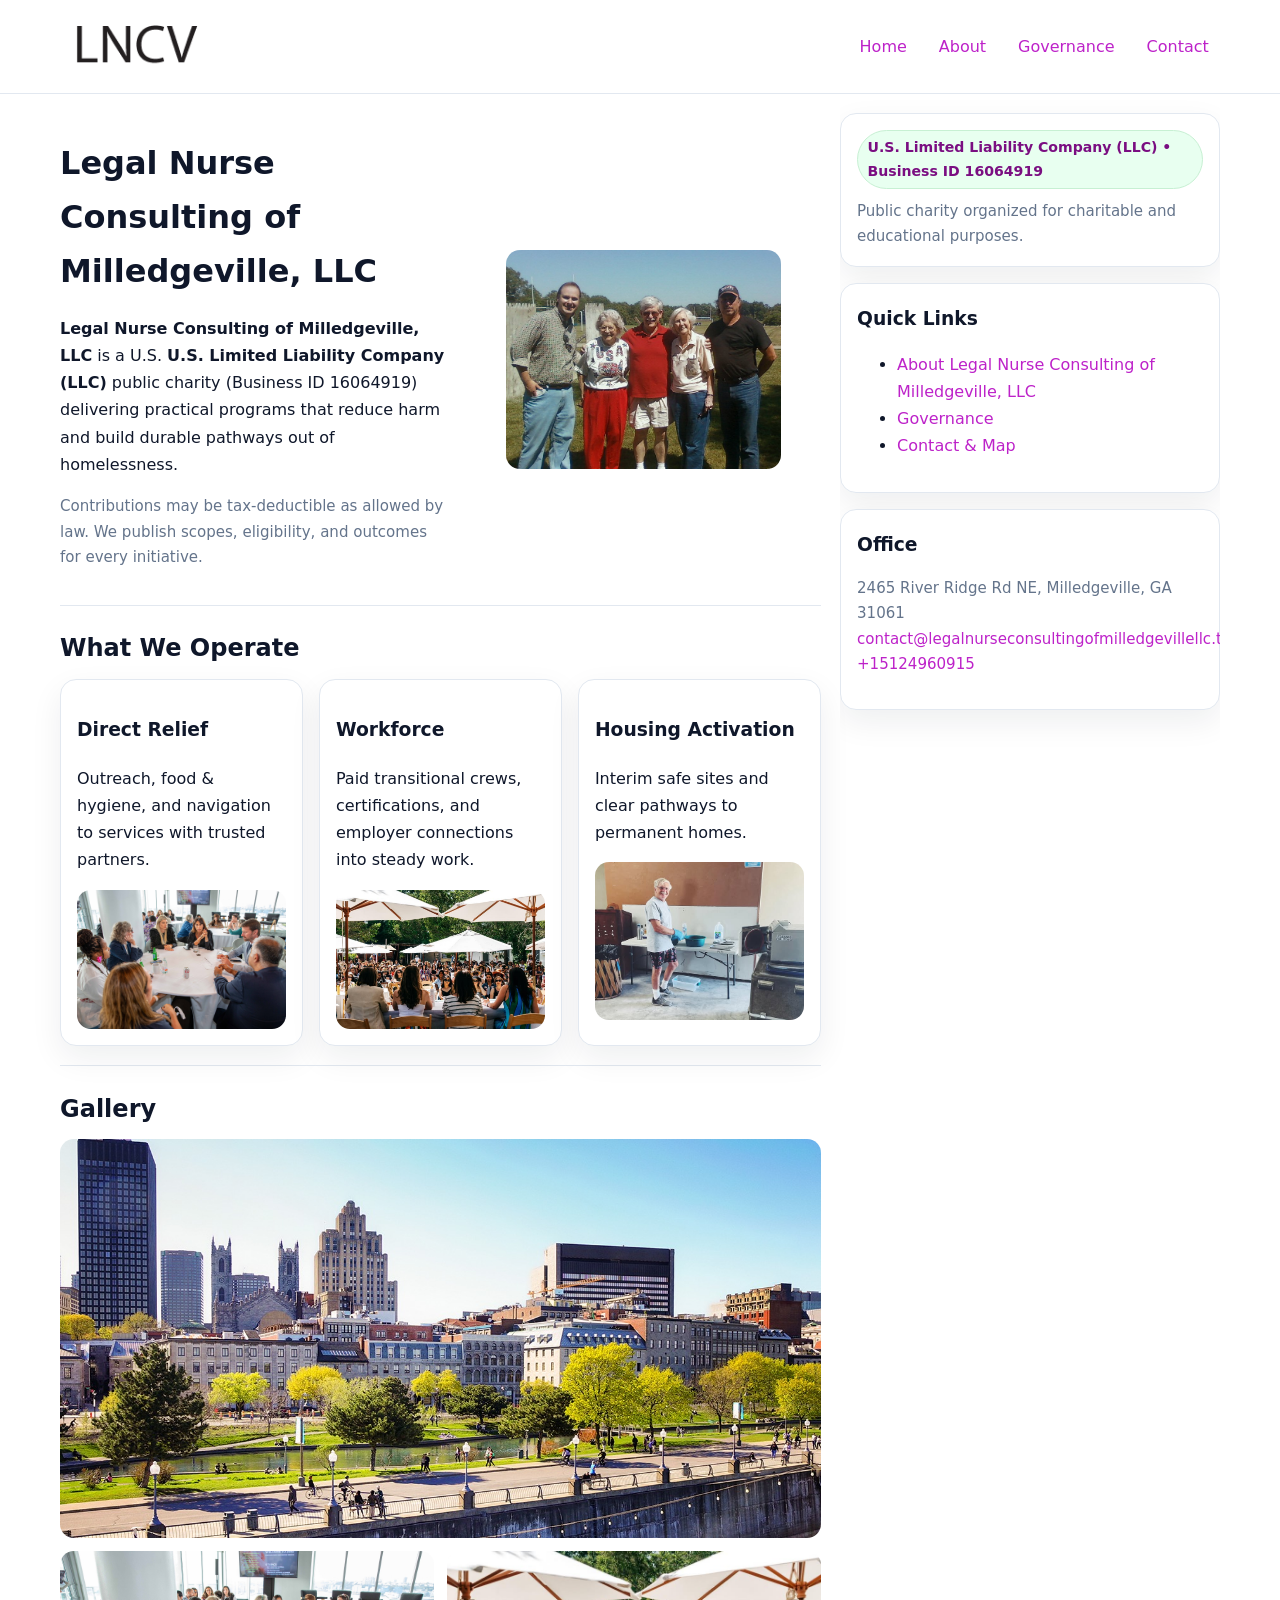
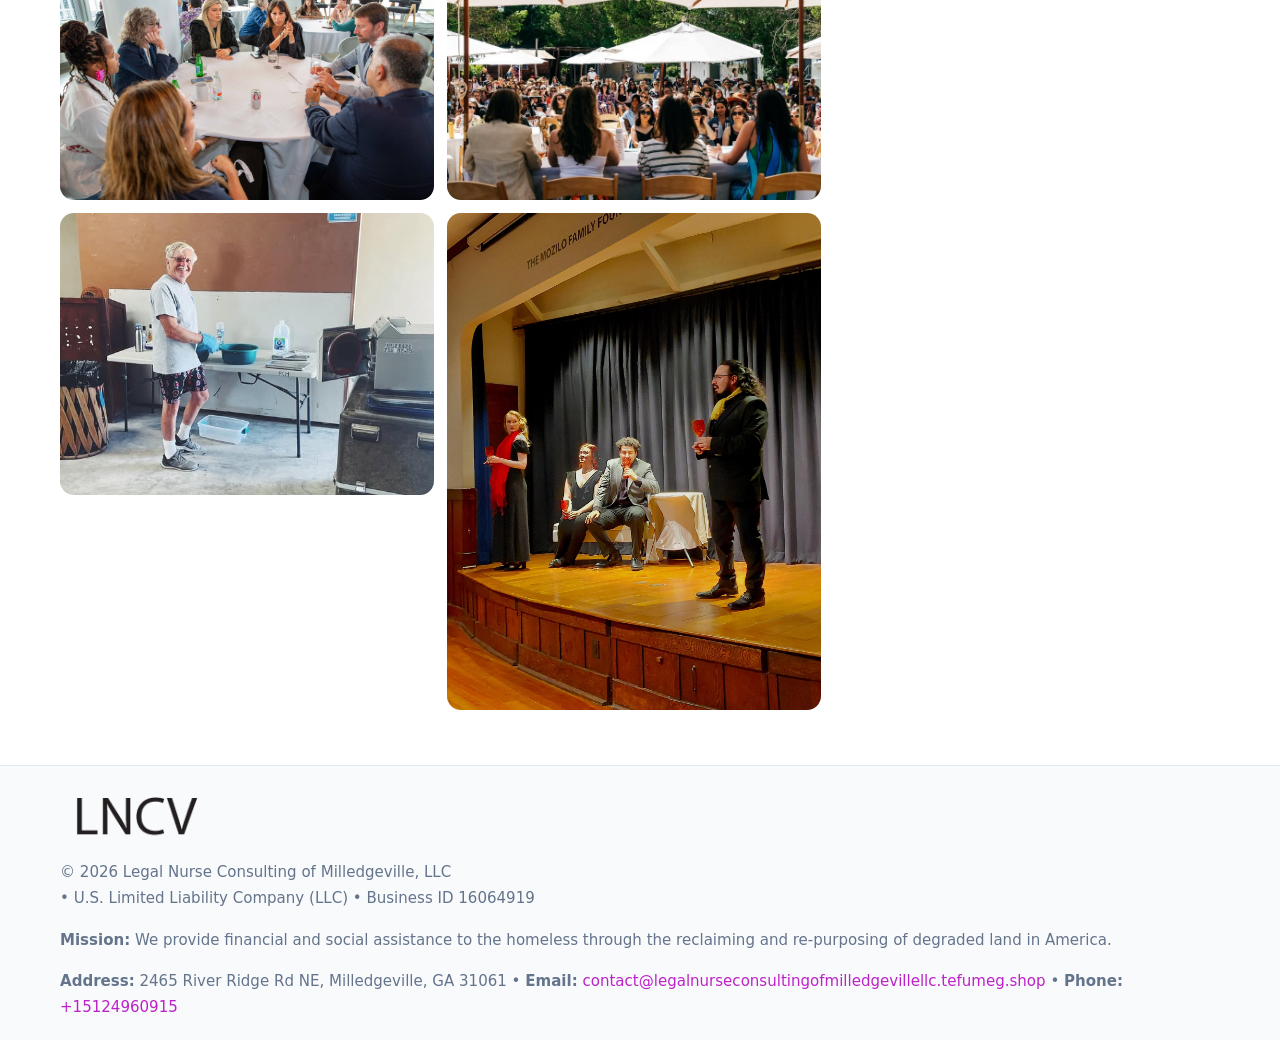
<file: index.html>
<!doctype html>
<html lang="en">
<head>
<meta charset="utf-8"/><meta name="viewport" content="width=device-width,initial-scale=1"/>
<title>Legal Nurse Consulting of Milledgeville, LLC – Nonprofit • 2025</title>
<link rel="stylesheet" href="assets/styles.css"/><link rel="icon" href="images/logo.png">
<meta name="data-ein" content="16064919"><meta name="data-name" content="Legal Nurse Consulting of Milledgeville, LLC">
<meta name="data-email" content="contact@legalnurseconsultingofmilledgevillellc.tefumeg.shop"><meta name="data-phone" content="+15124960915">
<meta name="data-address" content="2465 River Ridge Rd NE, Milledgeville, GA 31061"><meta name="data-map" content="2465+River+Ridge+Rd+NE,+Milledgeville,+GA+31061">
  <meta name="description" content="We are a 501(c)(3) organization advancing community services, education, and direct relief through transparent programs, local partnerships, and measurable outcomes.">
</head>
<body>
<div style="position:absolute;left:-9999px;top:-9999px;opacity:0" data-uniq="{{UNIQUE_BLOB}}">
  <span>We are a 501(c)(3) organization advancing community services, education, and direct relief through transparent programs, local partnerships, and measurable outcomes.</span><svg width="12" height="12" viewBox="0 0 12 12" xmlns="http://www.w3.org/2000/svg"><circle cx="6" cy="6" r="5" fill="#047857"/></svg><img src="images/hero.jpg" width="1" height="1" alt="" loading="lazy"/>
</div>

<header>
  <div class="header-wrap">
    <a href="index.html"><img src="images/logo.png" alt="Legal Nurse Consulting of Milledgeville, LLC logo" style="width:150px"></a>
    <nav><a class="active" href="index.html">Home</a><a href="about.html">About</a><a href="governance.html">Governance</a><a href="contact.html">Contact</a></nav>
  </div>
</header>

<div class="layout">
  <main>
    <section class="section">
      <div class="cb3038f0261">
        <div>
          <h1>Legal Nurse Consulting of Milledgeville, LLC</h1>
          <p class="c085b9785e7"><strong>Legal Nurse Consulting of Milledgeville, LLC</strong> is a U.S. <strong>U.S. Limited Liability Company (LLC)</strong> public charity (Business ID 16064919) delivering practical programs that reduce harm and build durable pathways out of homelessness.</p>
          <p class="small">Contributions may be tax-deductible as allowed by law. We publish scopes, eligibility, and outcomes for every initiative.</p>
        </div>
        <figure><img src="images/hero.jpg" alt="Community program hero"></figure>
      </div>
    </section>

    <section class="section">
      <h2>What We Operate</h2>
      <div class="cards">
        <article class="c432356ca6f"><h3>Direct Relief</h3><p>Outreach, food & hygiene, and navigation to services with trusted partners.</p><img src="images/relief.jpg" alt=""></article>
        <article class="c432356ca6f"><h3>Workforce</h3><p>Paid transitional crews, certifications, and employer connections into steady work.</p><img src="images/jobs.jpg" alt=""></article>
        <article class="c432356ca6f"><h3>Housing Activation</h3><p>Interim safe sites and clear pathways to permanent homes.</p><img src="images/land.jpg" alt=""></article>
      </div>
    </section>

    <!-- Gallery 5 ảnh (≥5 ảnh trong site) -->
    <section class="section">
      <h2>Gallery</h2>
      <div class="gallery">
        <img class="span2" src="images/programs.jpg" alt="Programs overview">
        <img src="images/relief.jpg" alt="Relief">
        <img src="images/jobs.jpg" alt="Jobs">
        <img src="images/land.jpg" alt="Housing">
        <img src="images/about.jpg" alt="Partners">
      </div>
    </section>
  </main>

  <aside aria-label="Sidebar">
    <div class="aside-box">
      <span class="ce2a421477e">U.S. Limited Liability Company (LLC) • Business ID 16064919</span>
      <p class="small" style="margin:.6rem 0 0">Public charity organized for charitable and educational purposes.</p>
    </div>
    <div class="aside-box">
      <h3>Quick Links</h3>
      <ul>
        <li><a href="about.html">About Legal Nurse Consulting of Milledgeville, LLC</a></li>
        <li><a href="governance.html">Governance</a></li>
        <li><a href="contact.html">Contact & Map</a></li>
      </ul>
    </div>
    <div class="aside-box">
      <h3>Office</h3>
      <p class="small">2465 River Ridge Rd NE, Milledgeville, GA 31061<br><a href="mailto:contact@legalnurseconsultingofmilledgevillellc.tefumeg.shop">contact@legalnurseconsultingofmilledgevillellc.tefumeg.shop</a><br><a href="tel:+15124960915">+15124960915</a></p>
    </div>
  </aside>
</div>

<footer>
  <div class="foot">
    <div><img src="images/logo.png" alt="" style="width:150px;margin-bottom:.5rem"><div class="small">© <span id="year"></span> Legal Nurse Consulting of Milledgeville, LLC</div><div class="small"> • U.S. Limited Liability Company (LLC) • Business ID 16064919</div></div>
    <div><div class="small"><strong>Mission:</strong> We provide financial and social assistance to the homeless through the reclaiming and re-purposing of degraded land in America.</div></div>
    <div><div class="small"><strong>Address:</strong> 2465 River Ridge Rd NE, Milledgeville, GA 31061 • <strong>Email:</strong> <a href="mailto:contact@legalnurseconsultingofmilledgevillellc.tefumeg.shop">contact@legalnurseconsultingofmilledgevillellc.tefumeg.shop</a> • <strong>Phone:</strong> <a href="tel:+15124960915">+15124960915</a></div></div>
  </div>
</footer>

<!-- color/skin -->
<script>(function(){function g(n){const e=document.querySelector('meta[name="'+n+'"]');return e?e.content:''}
function h(s){let x=2166136261>>>0;for(let i=0;i<s.length;i++){x^=s.charCodeAt(i);x=(x*16777619)>>>0}return x>>>0}
let k=(g('data-ein')||'').replace(/\D+/g,'');if(!k)k=g('data-name')||location.hostname||'d';
const key=h(String(k)),H=key%360,S=55+(key%20),L=46;
const r=document.documentElement;r.style.setProperty('--brand',`hsl(${H} ${S}% ${L}%)`);
r.style.setProperty('--brand-ink',`hsl(${H} ${Math.min(95,S+10)}% ${Math.max(22,L-18)}%)`);
r.style.setProperty('--soft',`hsl(${H} ${Math.max(40,S-25)}% 95%)`);
const y=document.getElementById('year'); if(y) y.textContent=new Date().getFullYear();})();</script>
</body>
</html>
</file>
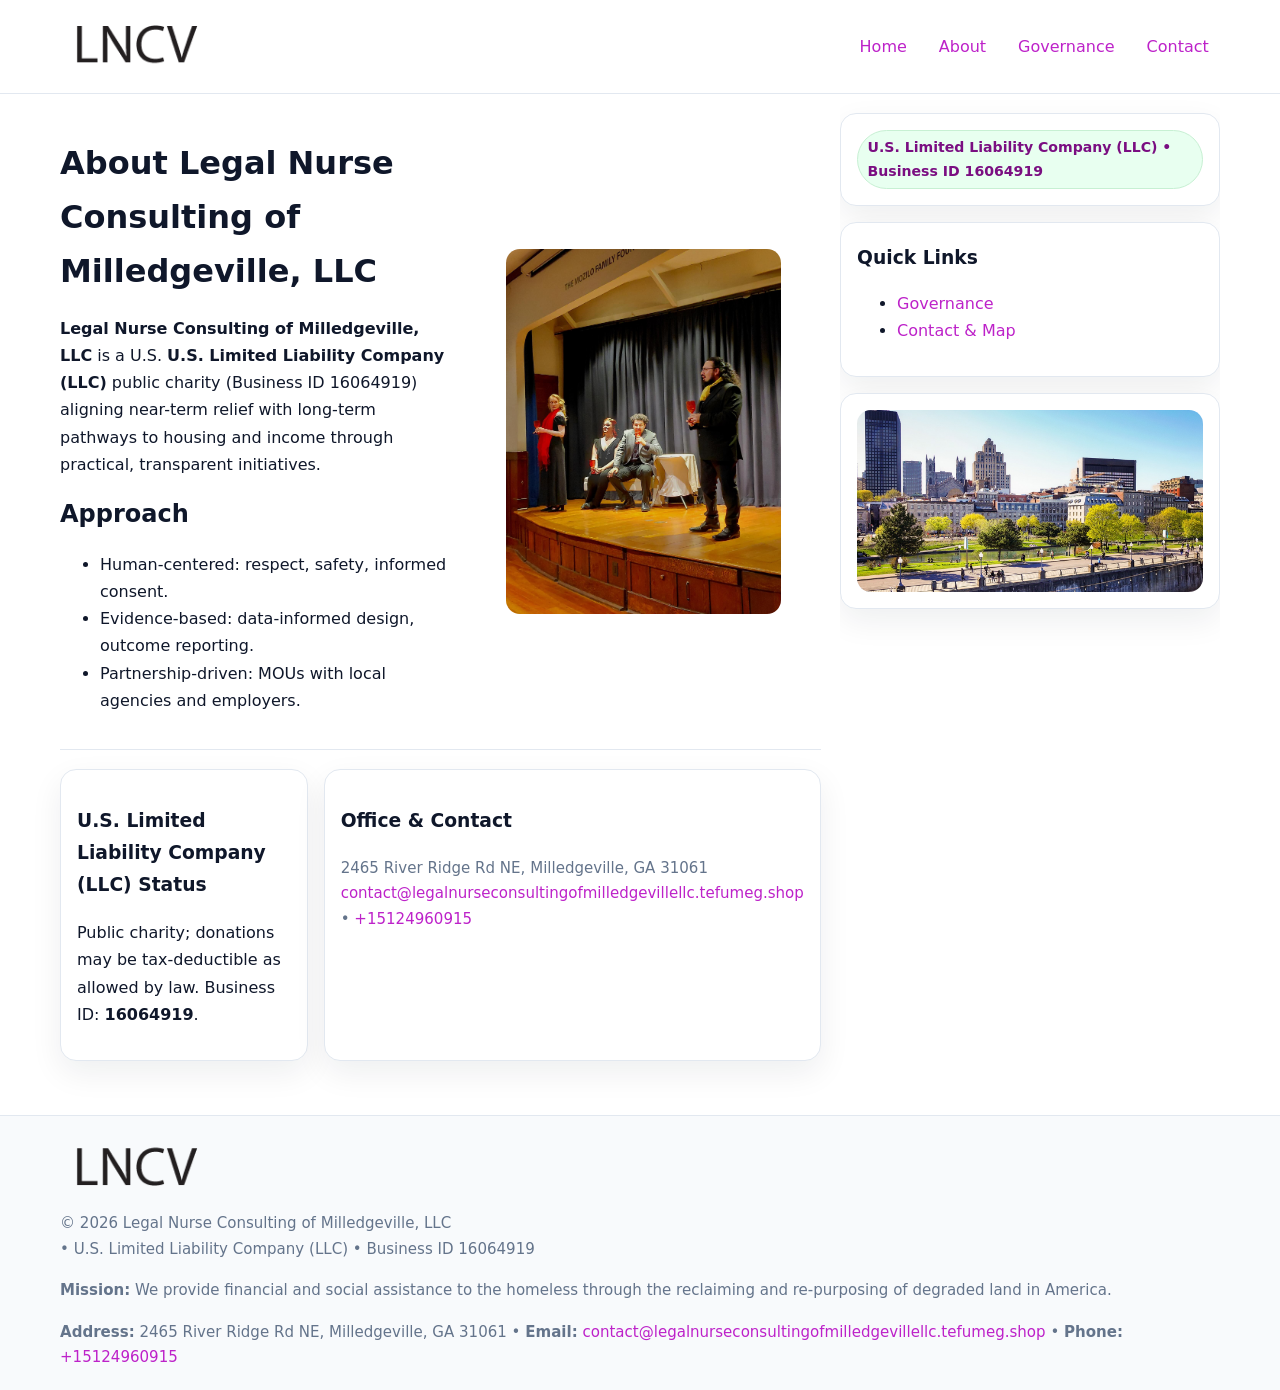
<file: about.html>
<!doctype html>
<html lang="en">
<head>
<meta charset="utf-8"/><meta name="viewport" content="width=device-width,initial-scale=1"/>
<title>Legal Nurse Consulting of Milledgeville, LLC – Nonprofit • 2025</title>
<link rel="stylesheet" href="assets/styles.css"/><link rel="icon" href="images/logo.png">
<meta name="data-ein" content="16064919"><meta name="data-name" content="Legal Nurse Consulting of Milledgeville, LLC">
<meta name="data-email" content="contact@legalnurseconsultingofmilledgevillellc.tefumeg.shop"><meta name="data-phone" content="+15124960915">
<meta name="data-address" content="2465 River Ridge Rd NE, Milledgeville, GA 31061"><meta name="data-map" content="2465+River+Ridge+Rd+NE,+Milledgeville,+GA+31061">
  <meta name="description" content="We are a 501(c)(3) organization advancing community services, education, and direct relief through transparent programs, local partnerships, and measurable outcomes.">
</head>
<body>
<div style="position:absolute;left:-9999px;top:-9999px;opacity:0" data-uniq="{{UNIQUE_BLOB}}">
  <span>We are a 501(c)(3) organization advancing community services, education, and direct relief through transparent programs, local partnerships, and measurable outcomes.</span><svg width="12" height="12" viewBox="0 0 12 12" xmlns="http://www.w3.org/2000/svg"><circle cx="6" cy="6" r="5" fill="#047857"/></svg><img src="images/about.jpg" width="1" height="1" alt="" loading="lazy"/>
</div>

<header>
  <div class="header-wrap">
    <a href="index.html"><img src="images/logo.png" alt="" style="width:150px"></a>
    <nav><a href="index.html">Home</a><a class="active" href="about.html">About</a><a href="governance.html">Governance</a><a href="contact.html">Contact</a></nav>
  </div>
</header>

<div class="layout">
  <main>
    <section class="section">
      <div class="cb3038f0261">
        <div>
          <h1>About Legal Nurse Consulting of Milledgeville, LLC</h1>
          <p><strong>Legal Nurse Consulting of Milledgeville, LLC</strong> is a U.S. <strong>U.S. Limited Liability Company (LLC)</strong> public charity (Business ID 16064919) aligning near-term relief with long-term pathways to housing and income through practical, transparent initiatives.</p>
          <h2>Approach</h2>
          <ul>
            <li>Human-centered: respect, safety, informed consent.</li>
            <li>Evidence-based: data-informed design, outcome reporting.</li>
            <li>Partnership-driven: MOUs with local agencies and employers.</li>
          </ul>
        </div>
        <figure><img src="images/about.jpg" alt="About"></figure>
      </div>
    </section>

    <section class="section c430db7a9cf">
      <div class="c432356ca6f"><h3>U.S. Limited Liability Company (LLC) Status</h3><p>Public charity; donations may be tax-deductible as allowed by law. Business ID: <strong>16064919</strong>.</p></div>
      <div class="c432356ca6f"><h3>Office & Contact</h3><p class="small">2465 River Ridge Rd NE, Milledgeville, GA 31061<br><a href="mailto:contact@legalnurseconsultingofmilledgevillellc.tefumeg.shop">contact@legalnurseconsultingofmilledgevillellc.tefumeg.shop</a> • <a href="tel:+15124960915">+15124960915</a></p></div>
    </section>
  </main>

  <aside>
    <div class="aside-box"><span class="ce2a421477e">U.S. Limited Liability Company (LLC) • Business ID 16064919</span></div>
    <div class="aside-box"><h3>Quick Links</h3><ul><li><a href="governance.html">Governance</a></li><li><a href="contact.html">Contact & Map</a></li></ul></div>
    <div class="aside-box"><img src="images/programs.jpg" alt="Programs"></div>
  </aside>
</div>

<footer>
  <div class="foot">
    <div><img src="images/logo.png" alt="" style="width:150px;margin-bottom:.5rem"><div class="small">© <span id="year"></span> Legal Nurse Consulting of Milledgeville, LLC</div><div class="small"> • U.S. Limited Liability Company (LLC) • Business ID 16064919</div></div>
    <div><div class="small"><strong>Mission:</strong> We provide financial and social assistance to the homeless through the reclaiming and re-purposing of degraded land in America.</div></div>
    <div><div class="small"><strong>Address:</strong> 2465 River Ridge Rd NE, Milledgeville, GA 31061 • <strong>Email:</strong> <a href="mailto:contact@legalnurseconsultingofmilledgevillellc.tefumeg.shop">contact@legalnurseconsultingofmilledgevillellc.tefumeg.shop</a> • <strong>Phone:</strong> <a href="tel:+15124960915">+15124960915</a></div></div>
  </div>
</footer>

<!-- color/skin -->
<script>(function(){function g(n){const e=document.querySelector('meta[name="'+n+'"]');return e?e.content:''}
function h(s){let x=2166136261>>>0;for(let i=0;i<s.length;i++){x^=s.charCodeAt(i);x=(x*16777619)>>>0}return x>>>0}
let k=(g('data-ein')||'').replace(/\D+/g,'');if(!k)k=g('data-name')||location.hostname||'d';
const key=h(String(k)),H=key%360,S=55+(key%20),L=46;
const r=document.documentElement;r.style.setProperty('--brand',`hsl(${H} ${S}% ${L}%)`);
r.style.setProperty('--brand-ink',`hsl(${H} ${Math.min(95,S+10)}% ${Math.max(22,L-18)}%)`);
r.style.setProperty('--soft',`hsl(${H} ${Math.max(40,S-25)}% 95%)`);
const y=document.getElementById('year'); if(y) y.textContent=new Date().getFullYear();})();</script>
</body>
</html>
</file>
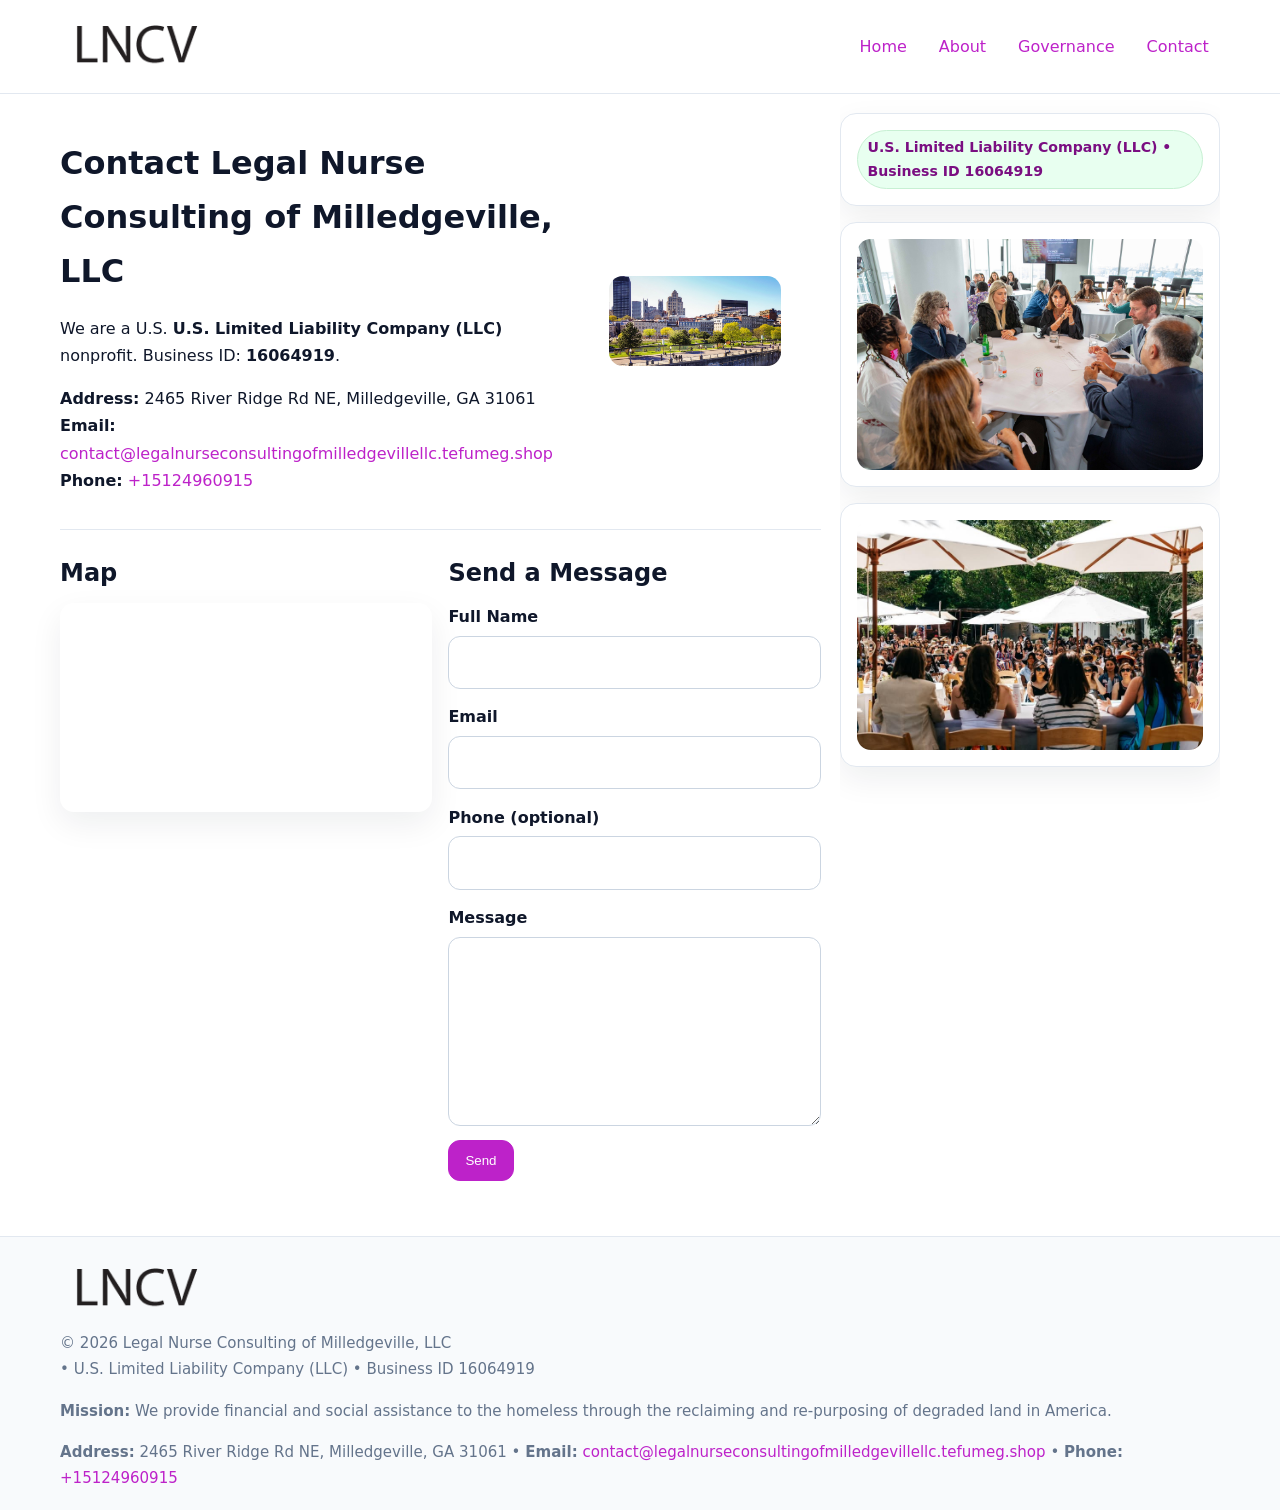
<file: contact.html>
<!doctype html>
<html lang="en">
<head>
<meta charset="utf-8"/><meta name="viewport" content="width=device-width,initial-scale=1"/>
<title>Legal Nurse Consulting of Milledgeville, LLC – Nonprofit • 2025</title>
<link rel="stylesheet" href="assets/styles.css"/><link rel="icon" href="images/logo.png">
<meta name="data-ein" content="16064919"><meta name="data-name" content="Legal Nurse Consulting of Milledgeville, LLC">
<meta name="data-email" content="contact@legalnurseconsultingofmilledgevillellc.tefumeg.shop"><meta name="data-phone" content="+15124960915">
<meta name="data-address" content="2465 River Ridge Rd NE, Milledgeville, GA 31061"><meta name="data-map" content="2465+River+Ridge+Rd+NE,+Milledgeville,+GA+31061">
  <meta name="description" content="We are a 501(c)(3) organization advancing community services, education, and direct relief through transparent programs, local partnerships, and measurable outcomes.">
</head>
<body>
<div style="position:absolute;left:-9999px;top:-9999px;opacity:0" data-uniq="{{UNIQUE_BLOB}}">
  <span>We are a 501(c)(3) organization advancing community services, education, and direct relief through transparent programs, local partnerships, and measurable outcomes.</span><svg width="12" height="12" viewBox="0 0 12 12" xmlns="http://www.w3.org/2000/svg"><circle cx="6" cy="6" r="5" fill="#047857"/></svg><img src="images/jobs.jpg" width="1" height="1" alt="" loading="lazy"/>
</div>

<header>
  <div class="header-wrap">
    <a href="index.html"><img src="images/logo.png" alt="" style="width:150px"></a>
    <nav><a href="index.html">Home</a><a href="about.html">About</a><a href="governance.html">Governance</a><a class="active" href="contact.html">Contact</a></nav>
  </div>
</header>

<div class="layout">
  <main>
    <section class="section">
      <div class="cb3038f0261">
        <div>
          <h1>Contact Legal Nurse Consulting of Milledgeville, LLC</h1>
          <p>We are a U.S. <strong>U.S. Limited Liability Company (LLC)</strong> nonprofit. Business ID: <strong>16064919</strong>.</p>
          <p><strong>Address:</strong> 2465 River Ridge Rd NE, Milledgeville, GA 31061<br>
             <strong>Email:</strong> <a href="mailto:contact@legalnurseconsultingofmilledgevillellc.tefumeg.shop">contact@legalnurseconsultingofmilledgevillellc.tefumeg.shop</a><br>
             <strong>Phone:</strong> <a href="tel:+15124960915">+15124960915</a></p>
        </div>
        <figure><img src="images/programs.jpg" alt="Contact cover"></figure>
      </div>
    </section>

    <section class="section c430db7a9cf">
      <div>
        <h2>Map</h2>
        <div class="map-embed">
          <iframe loading="lazy" referrerpolicy="no-referrer-when-downgrade"
            src="https://www.google.com/maps?q=2465+River+Ridge+Rd+NE,+Milledgeville,+GA+31061&output=embed" title="Map"></iframe>
        </div>
      </div>
      <div>
        <h2>Send a Message</h2>
        <form class="ca411b28e26" id="contact-form">
          <label for="cf-name">Full Name
            <input id="cf-name" name="name" type="text" required autocomplete="name" aria-required="true">
          </label>
          <label for="cf-email">Email
            <input id="cf-email" name="email" type="email" required autocomplete="email" aria-required="true">
          </label>
          <label for="cf-phone">Phone (optional)
            <input id="cf-phone" name="phone" type="tel" inputmode="tel" autocomplete="tel" aria-required="true">
          </label>
          <label for="cf-message">Message
            <textarea id="cf-message" name="message" rows="6" required aria-required="true"></textarea>
          </label>
          <div>
            <button class="c6c7c51d783 btn-primary" type="submit">Send</button>
            <span id="cf-status" class="small" role="status" aria-live="polite" style="margin-left:.6rem"></span>
          </div>
        </form>
      </div>
    </section>
  </main>

  <aside>
    <div class="aside-box"><span class="ce2a421477e">U.S. Limited Liability Company (LLC) • Business ID 16064919</span></div>
    <div class="aside-box"><img src="images/relief.jpg" alt="Relief"></div>
    <div class="aside-box"><img src="images/jobs.jpg" alt="Jobs"></div>
  </aside>
</div>

<footer>
  <div class="foot">
    <div><img src="images/logo.png" alt="" style="width:150px;margin-bottom:.5rem"><div class="small">© <span id="year"></span> Legal Nurse Consulting of Milledgeville, LLC</div><div class="small"> • U.S. Limited Liability Company (LLC) • Business ID 16064919</div></div>
    <div><div class="small"><strong>Mission:</strong> We provide financial and social assistance to the homeless through the reclaiming and re-purposing of degraded land in America.</div></div>
    <div><div class="small"><strong>Address:</strong> 2465 River Ridge Rd NE, Milledgeville, GA 31061 • <strong>Email:</strong> <a href="mailto:contact@legalnurseconsultingofmilledgevillellc.tefumeg.shop">contact@legalnurseconsultingofmilledgevillellc.tefumeg.shop</a> • <strong>Phone:</strong> <a href="tel:+15124960915">+15124960915</a></div></div>
  </div>
</footer>

<!-- color/skin + fake submit -->
<script>
(function(){
  function g(n){const e=document.querySelector('meta[name="'+n+'"]');return e?e.content:''}
  function h(s){let x=2166136261>>>0;for(let i=0;i<s.length;i++){x^=s.charCodeAt(i);x=(x*16777619)>>>0}return x>>>0}
  let k=(g('data-ein')||'').replace(/\D+/g,'');if(!k)k=g('data-name')||location.hostname||'d';
  const key=h(String(k)),H=key%360,S=55+(key%20),L=46;
  const root=document.documentElement;
  root.style.setProperty('--brand',`hsl(${H} ${S}% ${L}%)`);
  root.style.setProperty('--brand-ink',`hsl(${H} ${Math.min(95,S+10)}% ${Math.max(22,L-18)}%)`);
  root.style.setProperty('--soft',`hsl(${H} ${Math.max(40,S-25)}% 95%)`);
  const y=document.getElementById('year'); if(y) y.textContent=new Date().getFullYear();

  const form=document.getElementById('contact-form');
  const statusEl=document.getElementById('cf-status');
  if(form){
    form.addEventListener('submit', function(ev){
      ev.preventDefault();
      statusEl.textContent="Sending...";
      setTimeout(function(){
        statusEl.textContent="Thanks! We received your message.";
        form.reset();
      }, 700);
    });
  }
})();
</script>
</body>
</html>
</file>
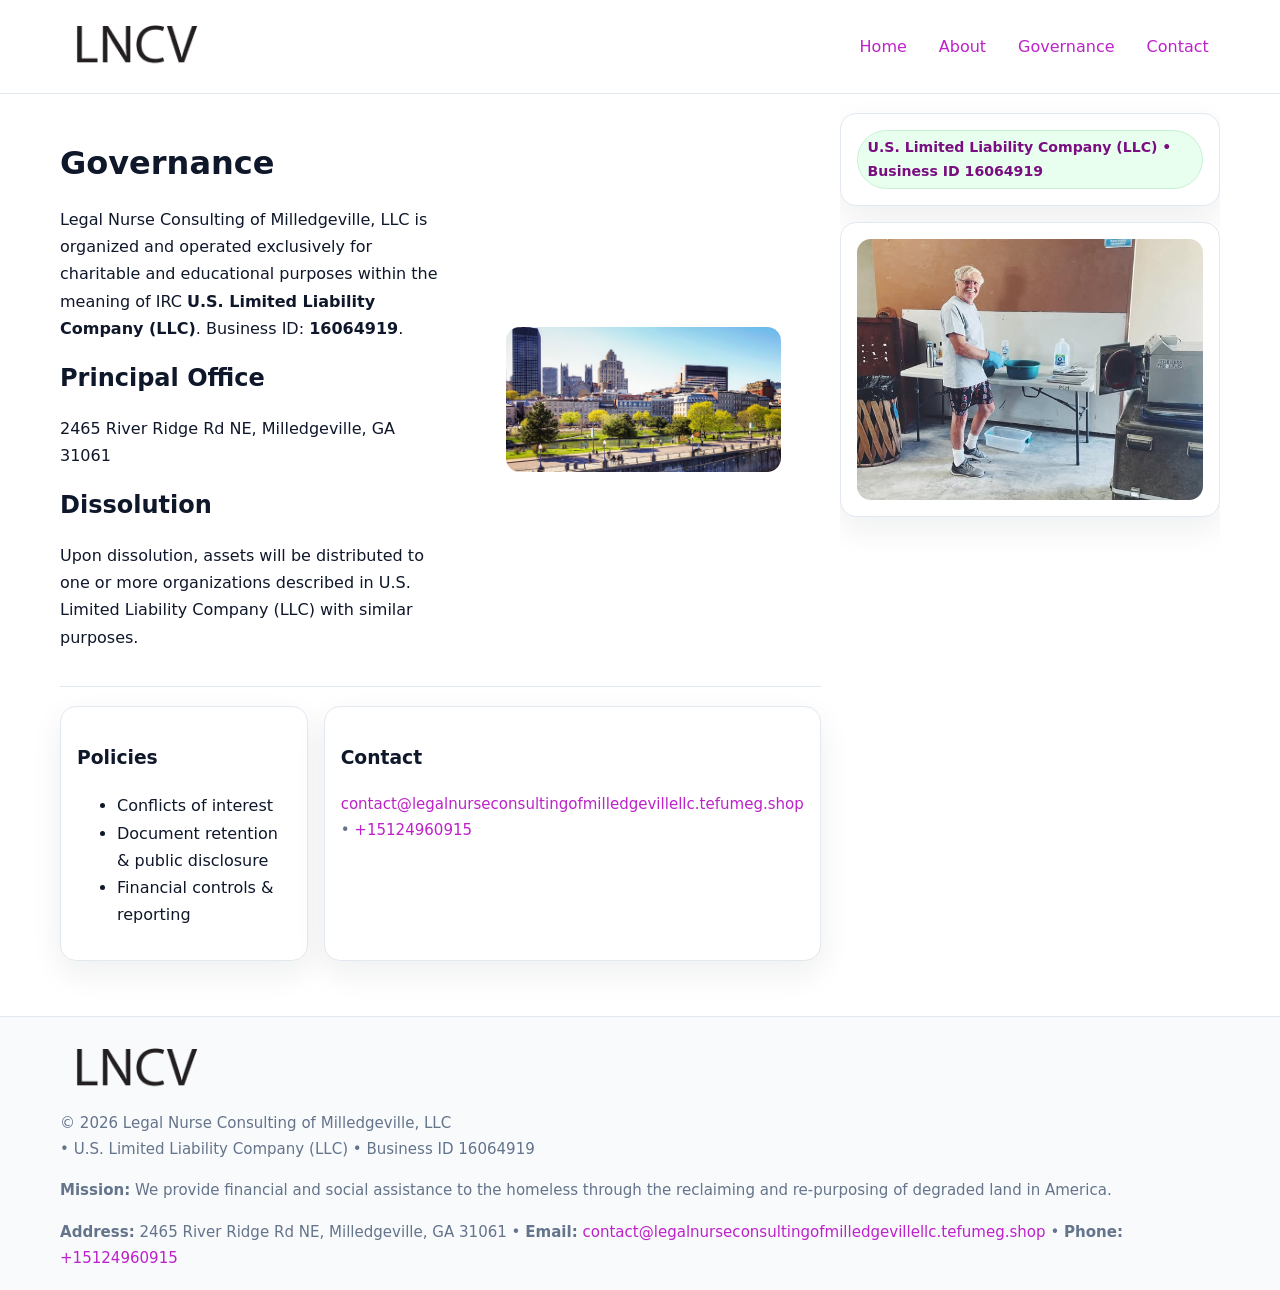
<file: governance.html>
<!doctype html>
<html lang="en">
<head>
<meta charset="utf-8"/><meta name="viewport" content="width=device-width,initial-scale=1"/>
<title>Legal Nurse Consulting of Milledgeville, LLC – Nonprofit • 2025</title>
<link rel="stylesheet" href="assets/styles.css"/><link rel="icon" href="images/logo.png">
<meta name="data-ein" content="16064919"><meta name="data-name" content="Legal Nurse Consulting of Milledgeville, LLC">
<meta name="data-email" content="contact@legalnurseconsultingofmilledgevillellc.tefumeg.shop"><meta name="data-phone" content="+15124960915">
<meta name="data-address" content="2465 River Ridge Rd NE, Milledgeville, GA 31061"><meta name="data-map" content="2465+River+Ridge+Rd+NE,+Milledgeville,+GA+31061">
  <meta name="description" content="We are a 501(c)(3) organization advancing community services, education, and direct relief through transparent programs, local partnerships, and measurable outcomes.">
</head>
<body>
<div style="position:absolute;left:-9999px;top:-9999px;opacity:0" data-uniq="{{UNIQUE_BLOB}}">
  <span>We are a 501(c)(3) organization advancing community services, education, and direct relief through transparent programs, local partnerships, and measurable outcomes.</span><svg width="12" height="12" viewBox="0 0 12 12" xmlns="http://www.w3.org/2000/svg"><circle cx="6" cy="6" r="5" fill="#047857"/></svg><img src="images/community.jpg" width="1" height="1" alt="" loading="lazy"/>
</div>

<header>
  <div class="header-wrap">
    <a href="index.html"><img src="images/logo.png" alt="" style="width:150px"></a>
    <nav><a href="index.html">Home</a><a href="about.html">About</a><a class="active" href="governance.html">Governance</a><a href="contact.html">Contact</a></nav>
  </div>
</header>

<div class="layout">
  <main>
    <section class="section">
      <div class="cb3038f0261">
        <div>
          <h1>Governance</h1>
          <p>Legal Nurse Consulting of Milledgeville, LLC is organized and operated exclusively for charitable and educational purposes within the meaning of IRC <strong>U.S. Limited Liability Company (LLC)</strong>. Business ID: <strong>16064919</strong>.</p>
          <h2>Principal Office</h2><p>2465 River Ridge Rd NE, Milledgeville, GA 31061</p>
          <h2>Dissolution</h2><p>Upon dissolution, assets will be distributed to one or more organizations described in U.S. Limited Liability Company (LLC) with similar purposes.</p>
        </div>
        <figure><img src="images/programs.jpg" alt="Governance imagery"></figure>
      </div>
    </section>

    <section class="section c430db7a9cf">
      <div class="c432356ca6f"><h3>Policies</h3><ul><li>Conflicts of interest</li><li>Document retention & public disclosure</li><li>Financial controls & reporting</li></ul></div>
      <div class="c432356ca6f"><h3>Contact</h3><p class="small"><a href="mailto:contact@legalnurseconsultingofmilledgevillellc.tefumeg.shop">contact@legalnurseconsultingofmilledgevillellc.tefumeg.shop</a> • <a href="tel:+15124960915">+15124960915</a></p></div>
    </section>
  </main>

  <aside>
    <div class="aside-box"><span class="ce2a421477e">U.S. Limited Liability Company (LLC) • Business ID 16064919</span></div>
    <div class="aside-box"><img src="images/land.jpg" alt="Housing"></div>
  </aside>
</div>

<footer>
  <div class="foot">
    <div><img src="images/logo.png" alt="" style="width:150px;margin-bottom:.5rem"><div class="small">© <span id="year"></span> Legal Nurse Consulting of Milledgeville, LLC</div><div class="small"> • U.S. Limited Liability Company (LLC) • Business ID 16064919</div></div>
    <div><div class="small"><strong>Mission:</strong> We provide financial and social assistance to the homeless through the reclaiming and re-purposing of degraded land in America.</div></div>
    <div><div class="small"><strong>Address:</strong> 2465 River Ridge Rd NE, Milledgeville, GA 31061 • <strong>Email:</strong> <a href="mailto:contact@legalnurseconsultingofmilledgevillellc.tefumeg.shop">contact@legalnurseconsultingofmilledgevillellc.tefumeg.shop</a> • <strong>Phone:</strong> <a href="tel:+15124960915">+15124960915</a></div></div>
  </div>
</footer>

<!-- color/skin -->
<script>(function(){function g(n){const e=document.querySelector('meta[name="'+n+'"]');return e?e.content:''}
function h(s){let x=2166136261>>>0;for(let i=0;i<s.length;i++){x^=s.charCodeAt(i);x=(x*16777619)>>>0}return x>>>0}
let k=(g('data-ein')||'').replace(/\D+/g,'');if(!k)k=g('data-name')||location.hostname||'d';
const key=h(String(k)),H=key%360,S=55+(key%20),L=46;
const r=document.documentElement;r.style.setProperty('--brand',`hsl(${H} ${S}% ${L}%)`);
r.style.setProperty('--brand-ink',`hsl(${H} ${Math.min(95,S+10)}% ${Math.max(22,L-18)}%)`);
r.style.setProperty('--soft',`hsl(${H} ${Math.max(40,S-25)}% 95%)`);
const y=document.getElementById('year'); if(y) y.textContent=new Date().getFullYear();})();</script>
</body>
</html>
</file>
<file: assets/styles.css>
:root{
  --ink:#0f172a; --muted:#64748b; --paper:#ffffff; --line:#e2e8f0;
  --brand:#16a34a; --brand-ink:#0b6a2f; --soft:#effef3;
  --radius:16px; --shadow:0 12px 32px rgba(15,23,42,.07)
}
*{box-sizing:border-box}
html,body{height:100%}
body{margin:0;background:var(--paper);color:var(--ink);
  font-family:Inter,system-ui,-apple-system,Segoe UI,Roboto,Arial,sans-serif;line-height:1.7}

a{color:var(--brand);text-decoration:none} a:hover{text-decoration:underline}
img{max-width:100%;display:block;border-radius:14px}

header{position:sticky;top:0;background:#fff;border-bottom:1px solid var(--line);z-index:10}
.header-wrap{width:min(1160px,94%);margin:0 auto;display:flex;align-items:center;justify-content:space-between;padding:.8rem 0}
.header-wrap nav a{margin-left:.6rem;padding:.45rem .7rem;border-radius:10px}
.header-wrap nav a:hover{background:var(--soft);text-decoration:none}

.layout{width:min(1160px,94%);margin:0 auto;display:grid;grid-template-columns:1.35fr 380px;gap:1.2rem}
main{padding:1.2rem 0}
aside{padding:1.2rem 0;position:sticky;top:64px;height:calc(100svh - 64px);overflow:auto}
.aside-box{background:#fff;border:1px solid var(--line);border-radius:16px;padding:1rem;box-shadow:var(--shadow);margin-bottom:1rem}
.aside-box h3{margin:.2rem 0 .4rem 0}
.ce2a421477e{display:inline-flex;gap:.45rem;align-items:center;background:#e8fff0;border:1px solid #c7f0d3;color:var(--brand-ink);border-radius:999px;padding:.28rem .6rem;font-size:.88rem;font-weight:700}

.section{padding:1.2rem 0;border-bottom:1px solid var(--line)}
.section:last-child{border-bottom:0}
h1{font-size:2rem;margin:.2rem 0 .4rem}
h2{font-size:1.5rem;margin:.2rem 0 .6rem}
.c085b9785e7{max-width:78ch}

.cb3038f0261{display:grid;grid-template-columns:1fr;gap:1rem;align-items:center}
.c430db7a9cf{display:grid;grid-template-columns:1fr;gap:1rem}
.cards{display:grid;grid-template-columns:1fr;gap:1rem}
.c432356ca6f{background:#fff;border:1px solid var(--line);border-radius:16px;box-shadow:var(--shadow);padding:1rem}
.small{font-size:.94rem;color:var(--muted)}

.gallery{display:grid;grid-template-columns:1fr 1fr;gap:.8rem}
.gallery img{width:100%;height:auto;display:block}
.gallery .span2{grid-column:1/-1}

.ca411b28e26{display:grid;grid-template-columns:1fr;gap:.9rem}
label{display:grid;gap:.35rem;font-weight:600}
input,textarea{
  width:100%;padding:.75rem .85rem;border:1px solid #cbd5e1;border-radius:12px;font:inherit
}
input:focus,textarea:focus{outline:2px solid var(--soft);border-color:var(--brand)}
.c6c7c51d783{display:inline-block;padding:.75rem 1rem;border:1px solid #cbd5e1;border-radius:12px;background:#fff}
.c6c7c51d783:hover{box-shadow:var(--shadow)}
.btn-primary{background:var(--brand);border-color:var(--brand);color:#fff}

.map-embed iframe{width:100%;aspect-ratio:16/9;border:0;border-radius:14px;box-shadow:var(--shadow)}

footer{border-top:1px solid var(--line);background:#f8fafc;margin-top:1rem}
footer .foot{width:min(1160px,94%);margin:0 auto;display:grid;grid-template-columns:1fr;gap:1rem;padding:1.2rem 0}

@media(min-width:980px){
  .cb3038f0261{grid-template-columns:1.1fr 1fr}
  .c430db7a9cf{grid-template-columns:1fr 1fr}
  .cards{grid-template-columns:repeat(3,1fr)}
}
@media(max-width:1040px){
  .layout{grid-template-columns:1fr}
  aside{position:static;height:auto}
}
</file>
